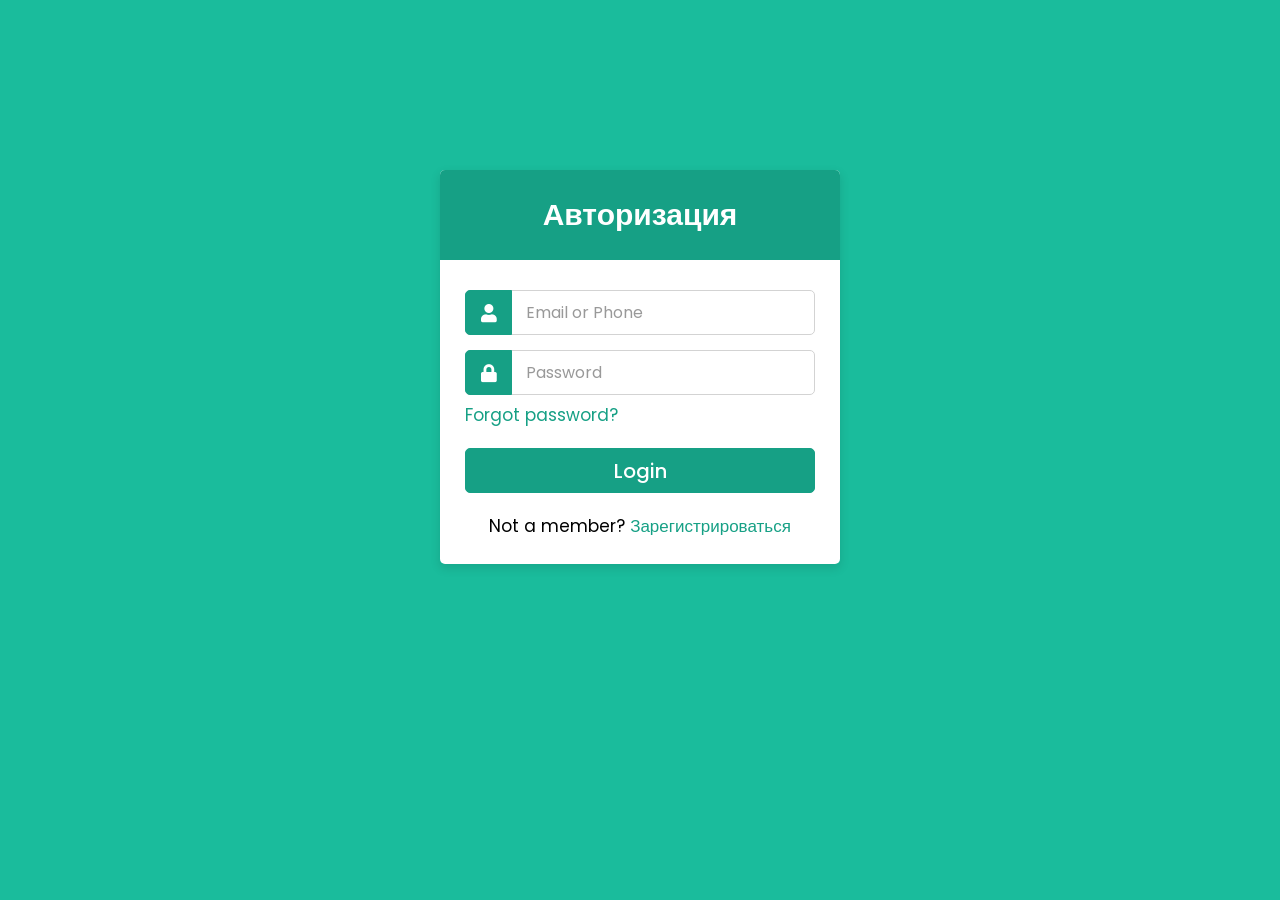
<file: auto.html>
<!DOCTYPE html>
<!-- Created By CodingLab - www.codinglabweb.com -->
<html lang="en" dir="ltr">
  <head>
    <meta charset="utf-8">
    <meta name="viewport" content="width=device-width, initial-scale=1.0">
     <title>Login Form | CodingLab</title> 
    <link rel="stylesheet" href="css/reg.css">
    <link rel="stylesheet" href="https://cdnjs.cloudflare.com/ajax/libs/font-awesome/5.15.2/css/all.min.css"/>
  </head>
  <body>
    <div class="container">
      <div class="wrapper">
        <div class="title"><span>Авторизация</span></div>
        <form action="#">
          <div class="row">
            <i class="fas fa-user"></i>
            <input type="text" placeholder="Email or Phone" required>
          </div>
          <div class="row">
            <i class="fas fa-lock"></i>
            <input type="password" placeholder="Password" required>
          </div>
          <div class="pass"><a href="#">Forgot password?</a></div>
          <div class="row button">
            <input type="submit" value="Login">
          </div>
          <div class="signup-link">Not a member? <a href="reg.html">Зарегистрироваться</a></div>
        </form>
      </div>
    </div>
  </body>
</html>
</file>
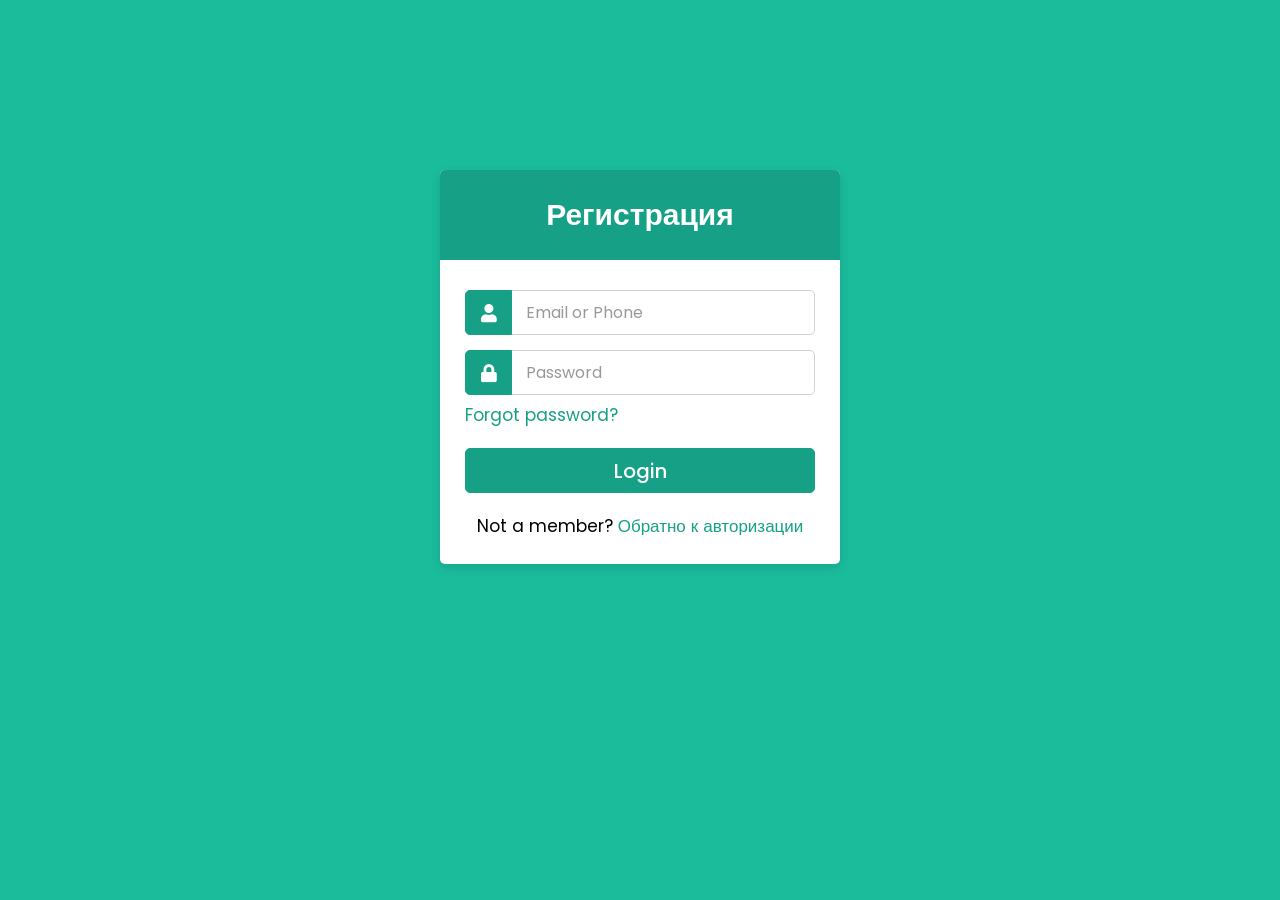
<file: reg.html>
<!DOCTYPE html>
<!-- Created By CodingLab - www.codinglabweb.com -->
<html lang="en" dir="ltr">
  <head>
    <meta charset="utf-8">
    <meta name="viewport" content="width=device-width, initial-scale=1.0">
     <title>Login Form | CodingLab</title> 
    <link rel="stylesheet" href="css/reg.css">
    <link rel="stylesheet" href="https://cdnjs.cloudflare.com/ajax/libs/font-awesome/5.15.2/css/all.min.css"/>
  </head>
  <body>
    <div class="container">
      <div class="wrapper">
        <div class="title"><span>Регистрация</span></div>
        <form action="#">
          <div class="row">
            <i class="fas fa-user"></i>
            <input type="text" placeholder="Email or Phone" required>
          </div>
          <div class="row">
            <i class="fas fa-lock"></i>
            <input type="password" placeholder="Password" required>
          </div>
          <div class="pass"><a href="#">Forgot password?</a></div>
          <div class="row button">
            <input type="submit" value="Login">
          </div>
          <div class="signup-link">Not a member? <a href="auto.html">Обратно к авторизации</a></div>
        </form>
      </div>
    </div>
  </body>
</html>
</file>
<file: css/reg.css>
@import url('https://fonts.googleapis.com/css2?family=Poppins:wght@200;300;400;500;600;700&display=swap');
*{
  margin: 0;
  padding: 0;
  box-sizing: border-box;
  font-family: 'Poppins',sans-serif;
}
body{
  background: #1abc9c;
  overflow: hidden;
}
::selection{
  background: rgba(26,188,156,0.3);
}
.container{
  max-width: 440px;
  padding: 0 20px;
  margin: 170px auto;
}
.wrapper{
  width: 100%;
  background: #fff;
  border-radius: 5px;
  box-shadow: 0px 4px 10px 1px rgba(0,0,0,0.1);
}
.wrapper .title{
  height: 90px;
  background: #16a085;
  border-radius: 5px 5px 0 0;
  color: #fff;
  font-size: 30px;
  font-weight: 600;
  display: flex;
  align-items: center;
  justify-content: center;
}
.wrapper form{
  padding: 30px 25px 25px 25px;
}
.wrapper form .row{
  height: 45px;
  margin-bottom: 15px;
  position: relative;
}
.wrapper form .row input{
  height: 100%;
  width: 100%;
  outline: none;
  padding-left: 60px;
  border-radius: 5px;
  border: 1px solid lightgrey;
  font-size: 16px;
  transition: all 0.3s ease;
}
form .row input:focus{
  border-color: #16a085;
  box-shadow: inset 0px 0px 2px 2px rgba(26,188,156,0.25);
}
form .row input::placeholder{
  color: #999;
}
.wrapper form .row i{
  position: absolute;
  width: 47px;
  height: 100%;
  color: #fff;
  font-size: 18px;
  background: #16a085;
  border: 1px solid #16a085;
  border-radius: 5px 0 0 5px;
  display: flex;
  align-items: center;
  justify-content: center;
}
.wrapper form .pass{
  margin: -8px 0 20px 0;
}
.wrapper form .pass a{
  color: #16a085;
  font-size: 17px;
  text-decoration: none;
}
.wrapper form .pass a:hover{
  text-decoration: underline;
}
.wrapper form .button input{
  color: #fff;
  font-size: 20px;
  font-weight: 500;
  padding-left: 0px;
  background: #16a085;
  border: 1px solid #16a085;
  cursor: pointer;
}
form .button input:hover{
  background: #12876f;
}
.wrapper form .signup-link{
  text-align: center;
  margin-top: 20px;
  font-size: 17px;
}
.wrapper form .signup-link a{
  color: #16a085;
  text-decoration: none;
}
form .signup-link a:hover{
  text-decoration: underline;
}
</file>
